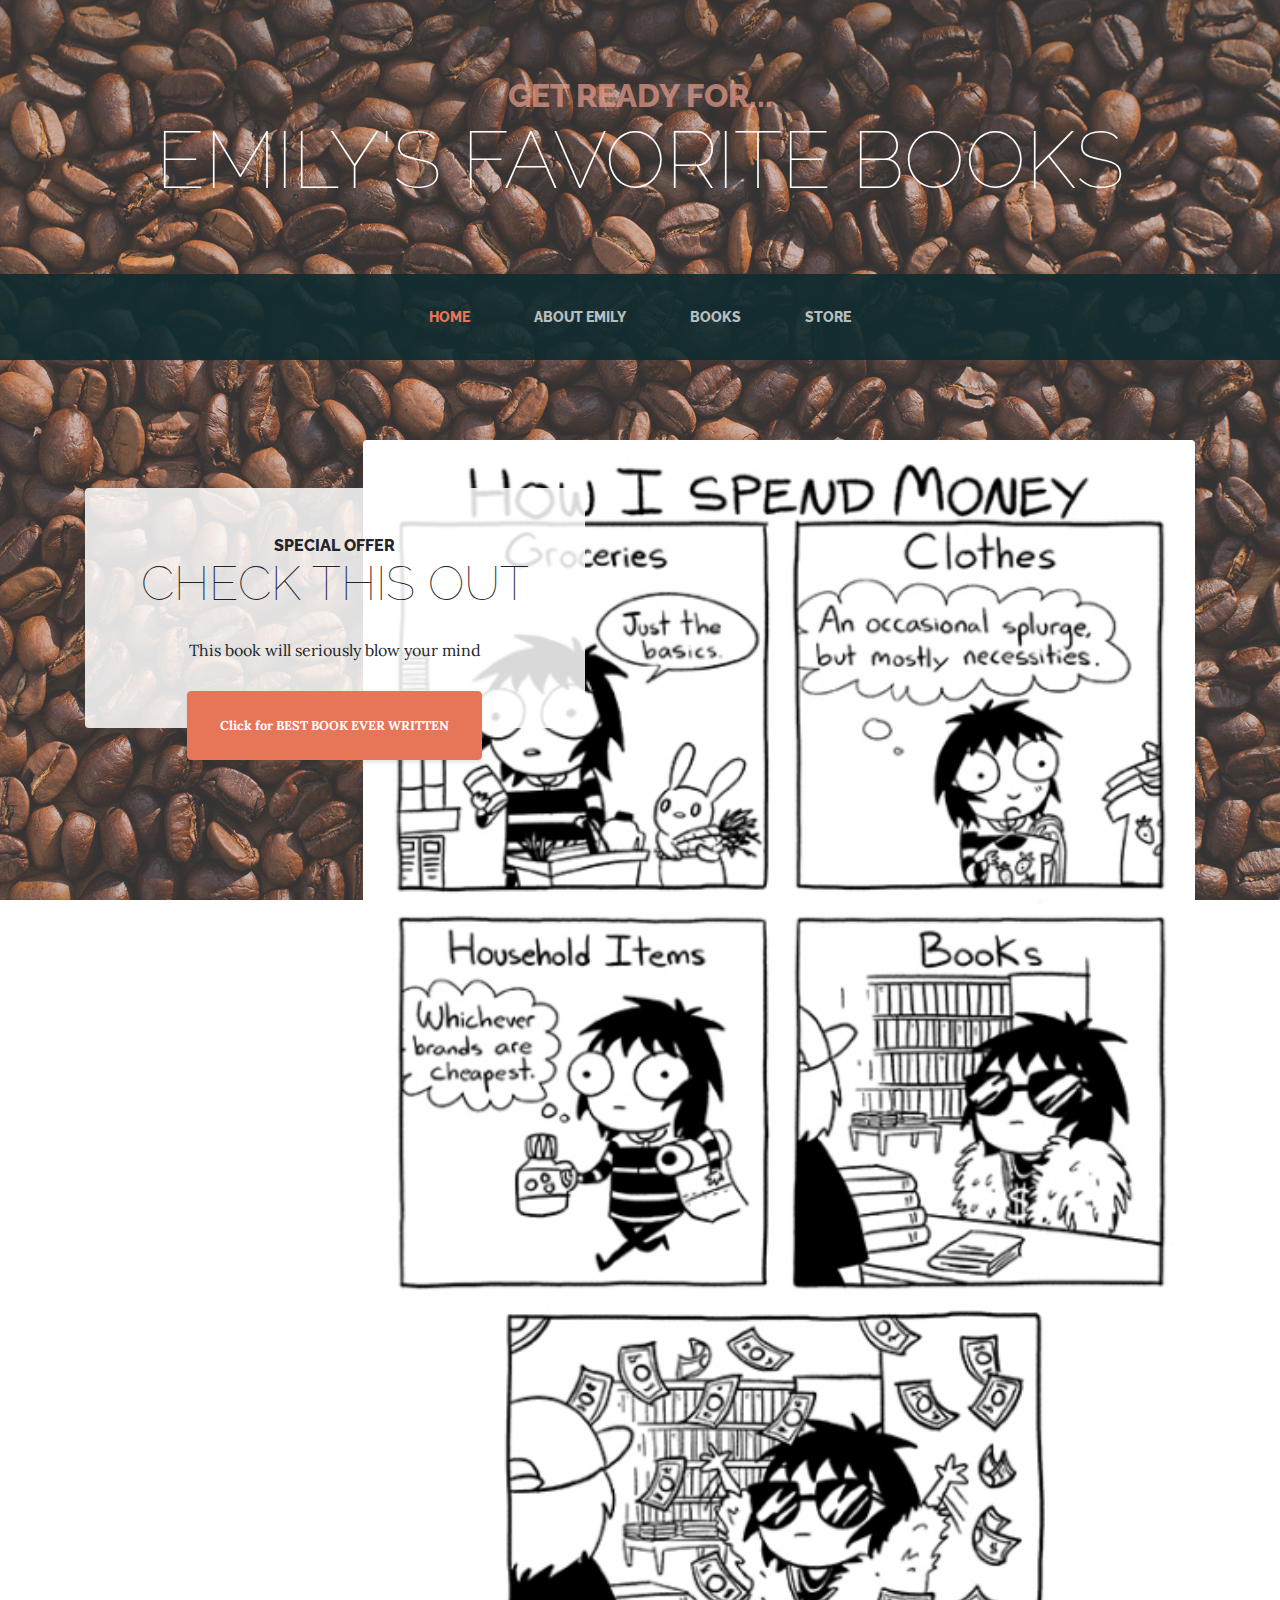
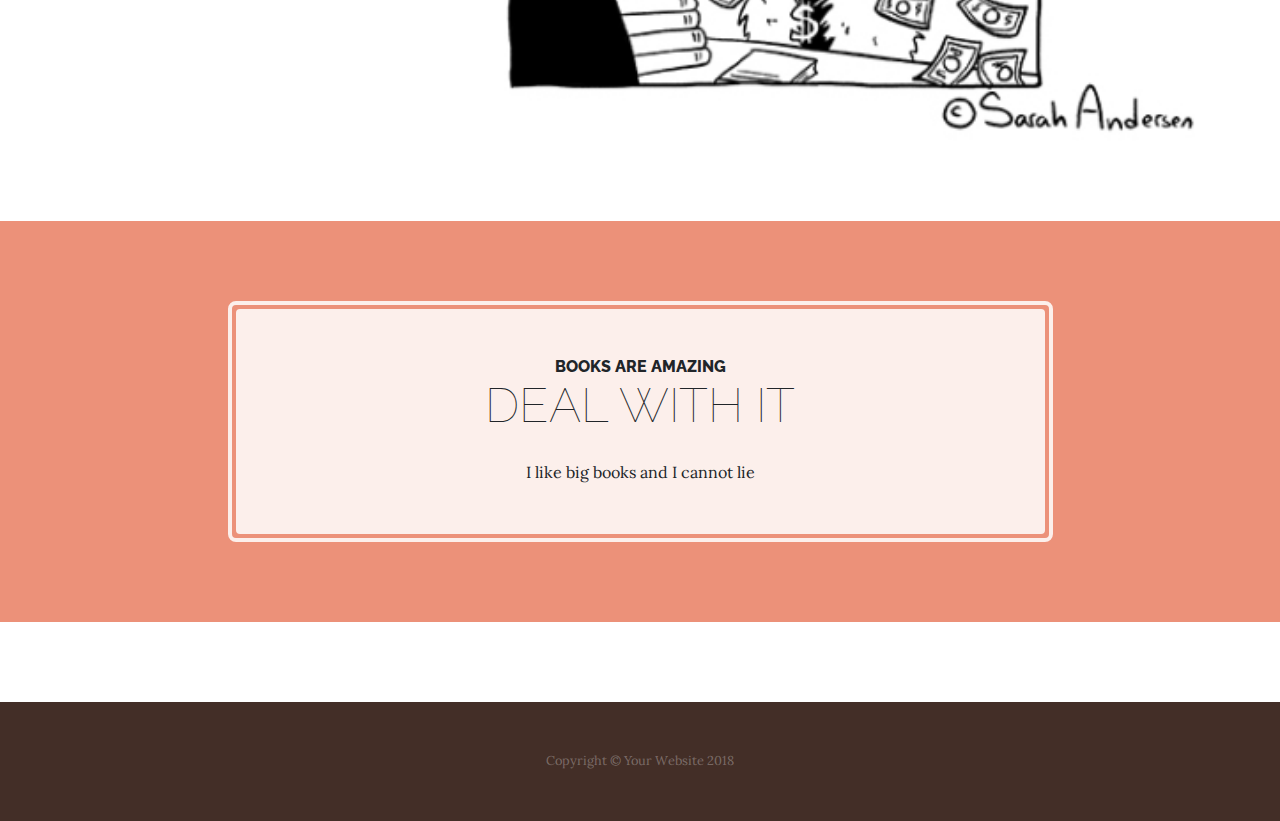
<file: index.html>
<!DOCTYPE html>
<html lang="en">

  <head>

    <meta charset="utf-8">
    <meta name="viewport" content="width=device-width, initial-scale=1, shrink-to-fit=no">
    <meta name="description" content="">
    <meta name="author" content="">

    <title>EMILY'S FAVORITE BOOKS</title>

    <!-- Bootstrap core CSS -->
    <link href="vendor/bootstrap/css/bootstrap.min.css" rel="stylesheet">

    <!-- Custom fonts for this template -->
    <link href="https://fonts.googleapis.com/css?family=Raleway:100,100i,200,200i,300,300i,400,400i,500,500i,600,600i,700,700i,800,800i,900,900i" rel="stylesheet">
    <link href="https://fonts.googleapis.com/css?family=Lora:400,400i,700,700i" rel="stylesheet">

    <!-- Custom styles for this template -->
    <link href="css/business-casual.min.css" rel="stylesheet">

  </head>

  <body>

    <h1 class="site-heading text-center text-white d-none d-lg-block">
      <span class="site-heading-upper text-primary mb-3">get ready for...</span>
      <span class="site-heading-lower">EMILY'S FAVORITE BOOKS</span>
    </h1>

    <!-- Navigation -->
    <nav class="navbar navbar-expand-lg navbar-dark py-lg-4" id="mainNav">
      <div class="container">
        <a class="navbar-brand text-uppercase text-expanded font-weight-bold d-lg-none" href="#">Start Bootstrap</a>
        <button class="navbar-toggler" type="button" data-toggle="collapse" data-target="#navbarResponsive" aria-controls="navbarResponsive" aria-expanded="false" aria-label="Toggle navigation">
          <span class="navbar-toggler-icon"></span>
        </button>
        <div class="collapse navbar-collapse" id="navbarResponsive">
          <ul class="navbar-nav mx-auto">
            <li class="nav-item active px-lg-4">
              <a class="nav-link text-uppercase text-expanded" href="index.html">Home
                <span class="sr-only">(current)</span>
              </a>
            </li>
            <li class="nav-item px-lg-4">
              <a class="nav-link text-uppercase text-expanded" href="about.html">About Emily</a>
            </li>
            <li class="nav-item px-lg-4">
              <a class="nav-link text-uppercase text-expanded" href="products.html">Books</a>
            </li>
            <li class="nav-item px-lg-4">
              <a class="nav-link text-uppercase text-expanded" href="https://www.youtube.com/watch?v=dQw4w9WgXcQ">Store</a>
            </li>
          </ul>
        </div>
      </div>
    </nav>

    <section class="page-section clearfix">
      <div class="container">
        <div class="intro">
          <img class="intro-img img-fluid mb-3 mb-lg-0 rounded" src="img/book_meme.jpg" alt="">
          <div class="intro-text left-0 text-center bg-faded p-5 rounded">
            <h2 class="section-heading mb-4">
              <span class="section-heading-upper">Special Offer</span>
              <span class="section-heading-lower">CHECK THIS OUT</span>
            </h2>
            <p class="mb-3">This book will seriously blow your mind
            </p>
            <div class="intro-button mx-auto">
              <a class="btn btn-primary btn-xl" href="https://www.youtube.com/watch?v=sAn7baRbhx4">Click for BEST BOOK EVER WRITTEN</a>
            </div>
          </div>
        </div>
      </div>
    </section>

    <section class="page-section cta">
      <div class="container">
        <div class="row">
          <div class="col-xl-9 mx-auto">
            <div class="cta-inner text-center rounded">
              <h2 class="section-heading mb-4">
                <span class="section-heading-upper">Books are amazing</span>
                <span class="section-heading-lower">Deal with it</span>
              </h2>
              <p class="mb-0">I like big books and I cannot lie</p>
            </div>
          </div>
        </div>
      </div>
    </section>

    <footer class="footer text-faded text-center py-5">
      <div class="container">
        <p class="m-0 small">Copyright &copy; Your Website 2018</p>
      </div>
    </footer>

    <!-- Bootstrap core JavaScript -->
    <script src="vendor/jquery/jquery.min.js"></script>
    <script src="vendor/bootstrap/js/bootstrap.bundle.min.js"></script>

  </body>

</html>
</file>
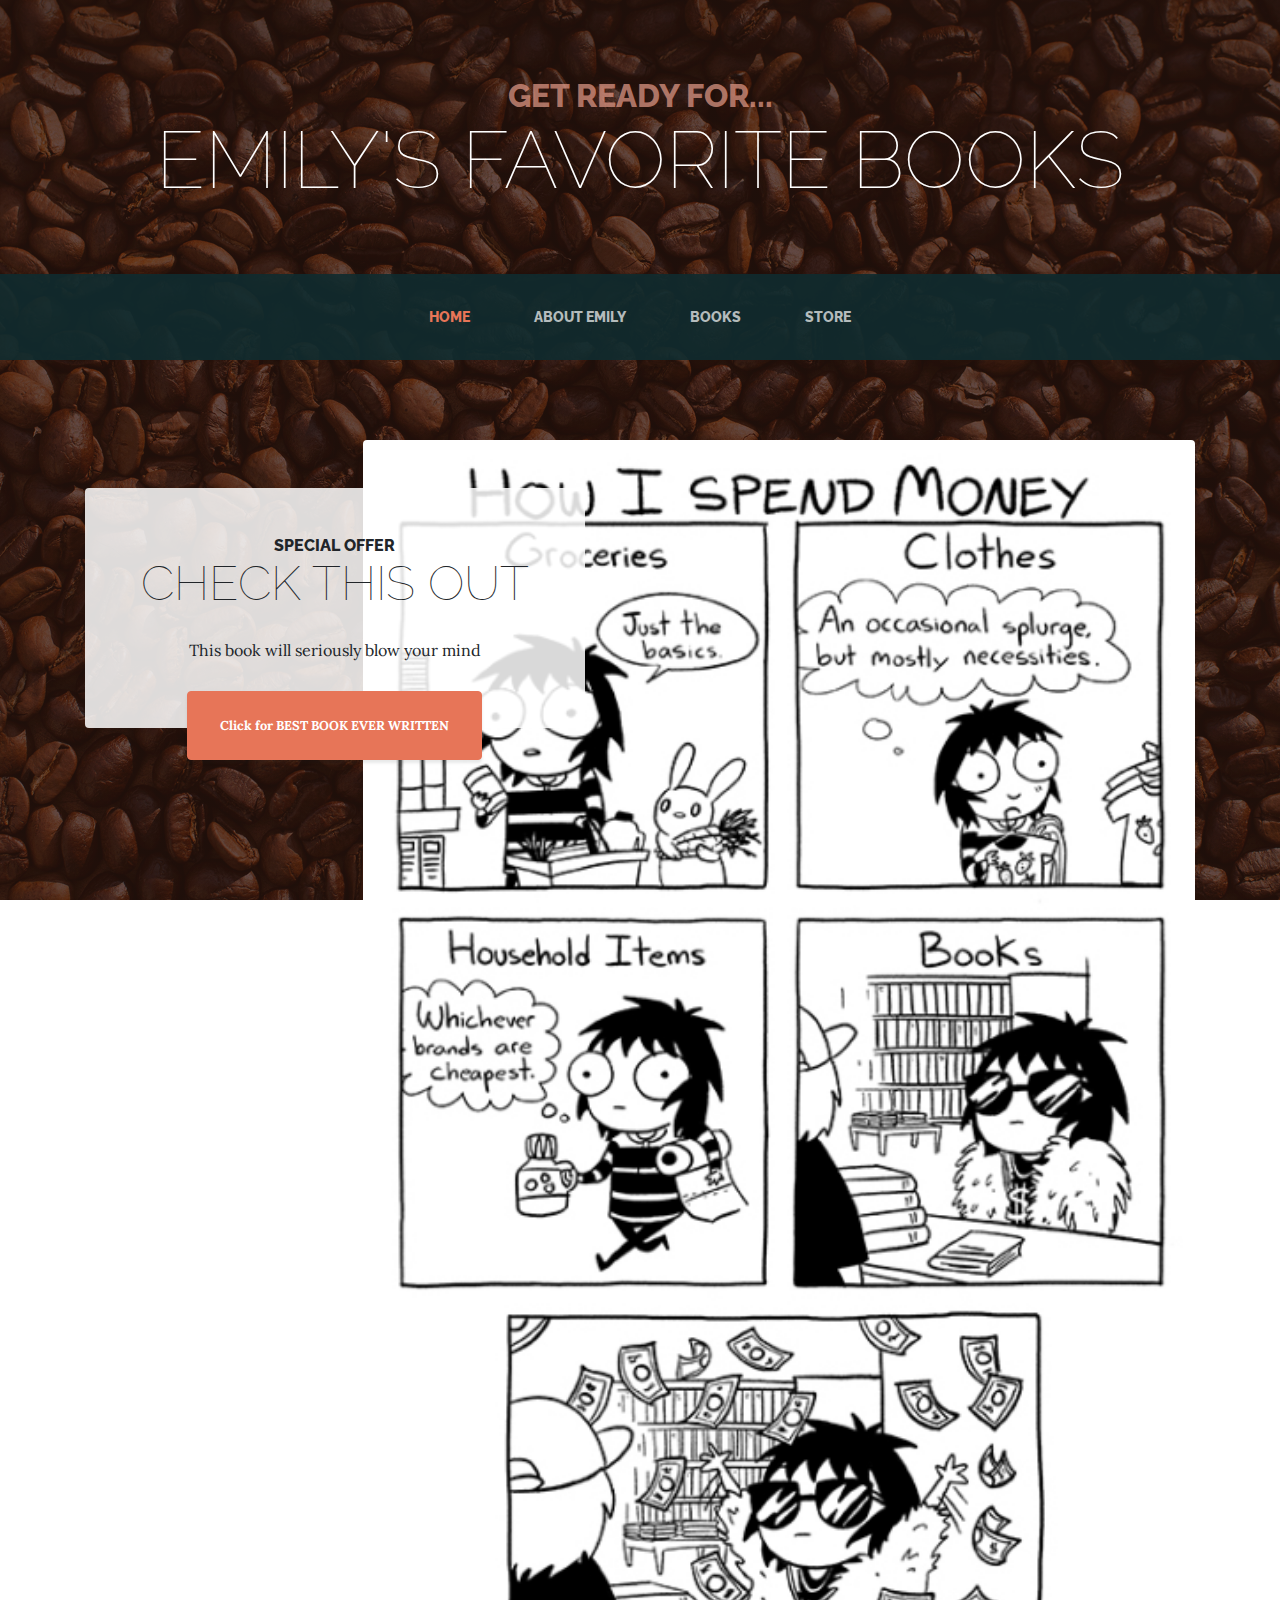
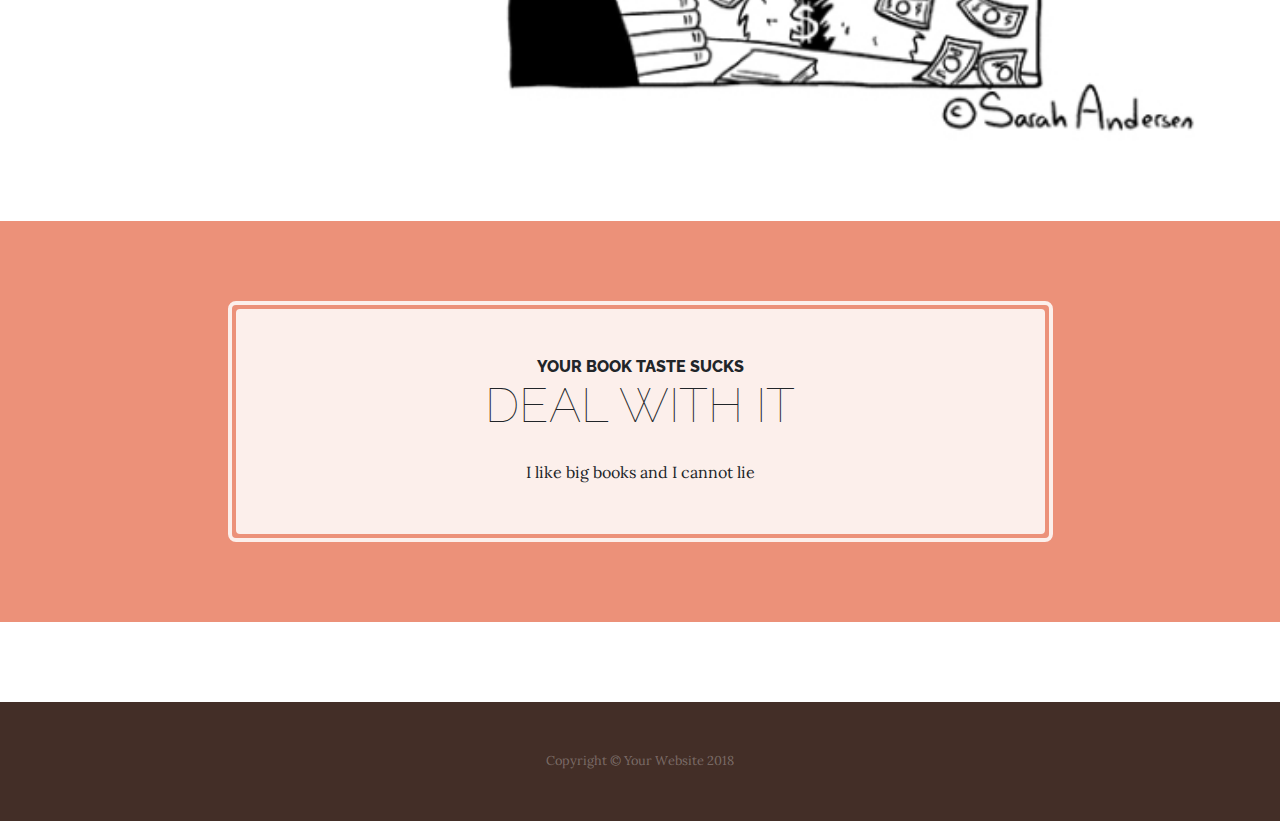
<file: startbootstrap-business-casual-gh-pages/index.html>
<!DOCTYPE html>
<html lang="en">

  <head>

    <meta charset="utf-8">
    <meta name="viewport" content="width=device-width, initial-scale=1, shrink-to-fit=no">
    <meta name="description" content="">
    <meta name="author" content="">

    <title>EMILY'S FAVORITE BOOKS</title>

    <!-- Bootstrap core CSS -->
    <link href="vendor/bootstrap/css/bootstrap.min.css" rel="stylesheet">

    <!-- Custom fonts for this template -->
    <link href="https://fonts.googleapis.com/css?family=Raleway:100,100i,200,200i,300,300i,400,400i,500,500i,600,600i,700,700i,800,800i,900,900i" rel="stylesheet">
    <link href="https://fonts.googleapis.com/css?family=Lora:400,400i,700,700i" rel="stylesheet">

    <!-- Custom styles for this template -->
    <link href="css/business-casual.min.css" rel="stylesheet">

  </head>

  <body>

    <h1 class="site-heading text-center text-white d-none d-lg-block">
      <span class="site-heading-upper text-primary mb-3">get ready for...</span>
      <span class="site-heading-lower">EMILY'S FAVORITE BOOKS</span>
    </h1>

    <!-- Navigation -->
    <nav class="navbar navbar-expand-lg navbar-dark py-lg-4" id="mainNav">
      <div class="container">
        <a class="navbar-brand text-uppercase text-expanded font-weight-bold d-lg-none" href="#">Start Bootstrap</a>
        <button class="navbar-toggler" type="button" data-toggle="collapse" data-target="#navbarResponsive" aria-controls="navbarResponsive" aria-expanded="false" aria-label="Toggle navigation">
          <span class="navbar-toggler-icon"></span>
        </button>
        <div class="collapse navbar-collapse" id="navbarResponsive">
          <ul class="navbar-nav mx-auto">
            <li class="nav-item active px-lg-4">
              <a class="nav-link text-uppercase text-expanded" href="index.html">Home
                <span class="sr-only">(current)</span>
              </a>
            </li>
            <li class="nav-item px-lg-4">
              <a class="nav-link text-uppercase text-expanded" href="about.html">About Emily</a>
            </li>
            <li class="nav-item px-lg-4">
              <a class="nav-link text-uppercase text-expanded" href="products.html">Books</a>
            </li>
            <li class="nav-item px-lg-4">
              <a class="nav-link text-uppercase text-expanded" href="https://www.youtube.com/watch?v=dQw4w9WgXcQ">Store</a>
            </li>
          </ul>
        </div>
      </div>
    </nav>

    <section class="page-section clearfix">
      <div class="container">
        <div class="intro">
          <img class="intro-img img-fluid mb-3 mb-lg-0 rounded" src="img/book_meme.jpg" alt="">
          <div class="intro-text left-0 text-center bg-faded p-5 rounded">
            <h2 class="section-heading mb-4">
              <span class="section-heading-upper">Special Offer</span>
              <span class="section-heading-lower">CHECK THIS OUT</span>
            </h2>
            <p class="mb-3">This book will seriously blow your mind
            </p>
            <div class="intro-button mx-auto">
              <a class="btn btn-primary btn-xl" href="https://static1.fjcdn.com/comments/You+got+to+love+them+_802a7060c0cb04145b2244b74147bf02.jpg">Click for BEST BOOK EVER WRITTEN</a>
            </div>
          </div>
        </div>
      </div>
    </section>

    <section class="page-section cta">
      <div class="container">
        <div class="row">
          <div class="col-xl-9 mx-auto">
            <div class="cta-inner text-center rounded">
              <h2 class="section-heading mb-4">
                <span class="section-heading-upper">Your book taste sucks</span>
                <span class="section-heading-lower">Deal with it</span>
              </h2>
              <p class="mb-0">I like big books and I cannot lie</p>
            </div>
          </div>
        </div>
      </div>
    </section>

    <footer class="footer text-faded text-center py-5">
      <div class="container">
        <p class="m-0 small">Copyright &copy; Your Website 2018</p>
      </div>
    </footer>

    <!-- Bootstrap core JavaScript -->
    <script src="vendor/jquery/jquery.min.js"></script>
    <script src="vendor/bootstrap/js/bootstrap.bundle.min.js"></script>

  </body>

</html>
</file>
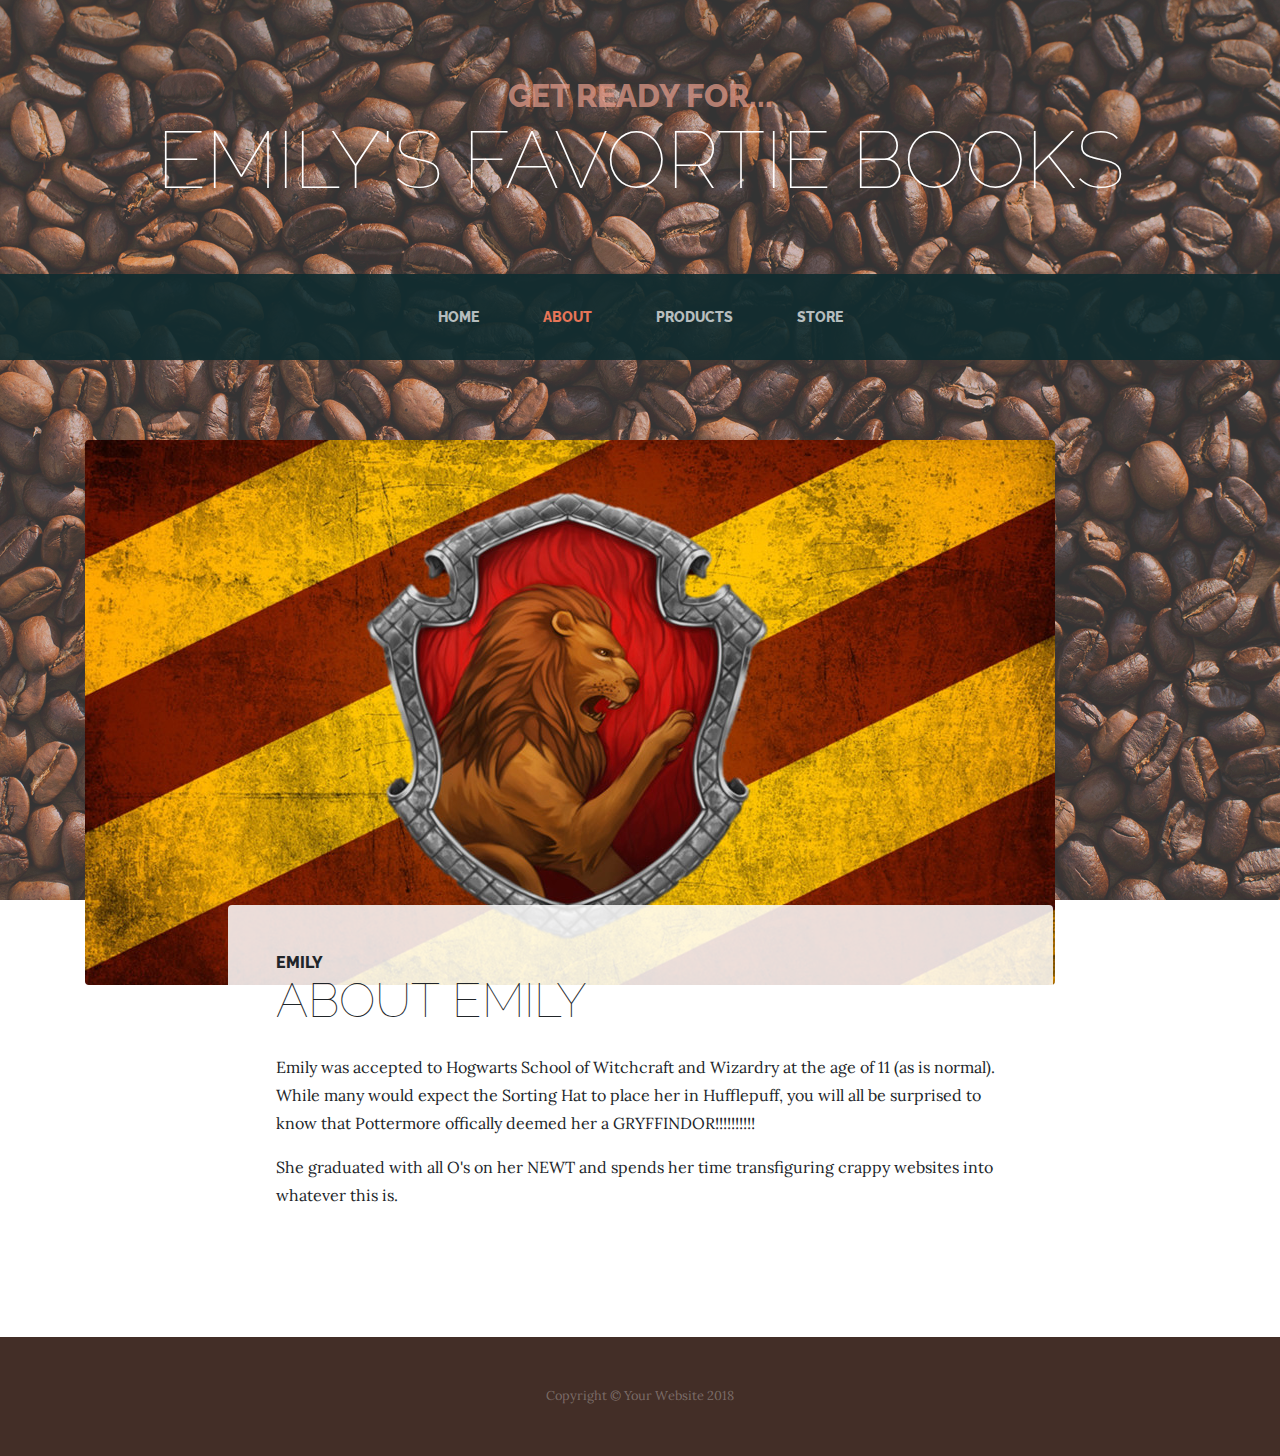
<file: about.html>
<!DOCTYPE html>
<html lang="en">

  <head>

    <meta charset="utf-8">
    <meta name="viewport" content="width=device-width, initial-scale=1, shrink-to-fit=no">
    <meta name="description" content="">
    <meta name="author" content="">

    <title>EMILY'S FAVORITE BOOKS</title>

    <!-- Bootstrap core CSS -->
    <link href="vendor/bootstrap/css/bootstrap.min.css" rel="stylesheet">

    <!-- Custom fonts for this template -->
    <link href="https://fonts.googleapis.com/css?family=Raleway:100,100i,200,200i,300,300i,400,400i,500,500i,600,600i,700,700i,800,800i,900,900i" rel="stylesheet">
    <link href="https://fonts.googleapis.com/css?family=Lora:400,400i,700,700i" rel="stylesheet">

    <!-- Custom styles for this template -->
    <link href="css/business-casual.min.css" rel="stylesheet">

  </head>

  <body>

    <h1 class="site-heading text-center text-white d-none d-lg-block">
      <span class="site-heading-upper text-primary mb-3">get ready for...</span>
      <span class="site-heading-lower">EMILY'S FAVORTIE BOOKS</span>
    </h1>

    <!-- Navigation -->
    <nav class="navbar navbar-expand-lg navbar-dark py-lg-4" id="mainNav">
      <div class="container">
        <a class="navbar-brand text-uppercase text-expanded font-weight-bold d-lg-none" href="#">Start Bootstrap</a>
        <button class="navbar-toggler" type="button" data-toggle="collapse" data-target="#navbarResponsive" aria-controls="navbarResponsive" aria-expanded="false" aria-label="Toggle navigation">
          <span class="navbar-toggler-icon"></span>
        </button>
        <div class="collapse navbar-collapse" id="navbarResponsive">
          <ul class="navbar-nav mx-auto">
            <li class="nav-item px-lg-4">
              <a class="nav-link text-uppercase text-expanded" href="index.html">Home
                <span class="sr-only">(current)</span>
              </a>
            </li>
            <li class="nav-item active px-lg-4">
              <a class="nav-link text-uppercase text-expanded" href="about.html">About</a>
            </li>
            <li class="nav-item px-lg-4">
              <a class="nav-link text-uppercase text-expanded" href="products.html">Products</a>
            </li>
            <li class="nav-item px-lg-4">
              <a class="nav-link text-uppercase text-expanded" href="https://www.youtube.com/watch?v=dQw4w9WgXcQ">Store</a>
            </li>
          </ul>
        </div>
      </div>
    </nav>

    <section class="page-section about-heading">
      <div class="container">
        <img class="img-fluid rounded about-heading-img mb-3 mb-lg-0" src="img/gryf.jpg" alt="">
        <div class="about-heading-content">
          <div class="row">
            <div class="col-xl-9 col-lg-10 mx-auto">
              <div class="bg-faded rounded p-5">
                <h2 class="section-heading mb-4">
                  <span class="section-heading-upper">EMILY</span>
                  <span class="section-heading-lower">About EMILY</span>
                </h2>
                <p>Emily was accepted to Hogwarts School of Witchcraft and Wizardry at the age of 11 (as is normal). While many would expect the Sorting Hat to place her in Hufflepuff, you will all be surprised to know that Pottermore offically deemed her a GRYFFINDOR!!!!!!!!!!</p>
                <p class="mb-0">She graduated with all O's on her NEWT and spends her time transfiguring crappy websites into whatever this is.</p>
              </div>
            </div>
          </div>
        </div>
      </div>
    </section>

    <footer class="footer text-faded text-center py-5">
      <div class="container">
        <p class="m-0 small">Copyright &copy; Your Website 2018</p>
      </div>
    </footer>

    <!-- Bootstrap core JavaScript -->
    <script src="vendor/jquery/jquery.min.js"></script>
    <script src="vendor/bootstrap/js/bootstrap.bundle.min.js"></script>

  </body>

</html>
</file>
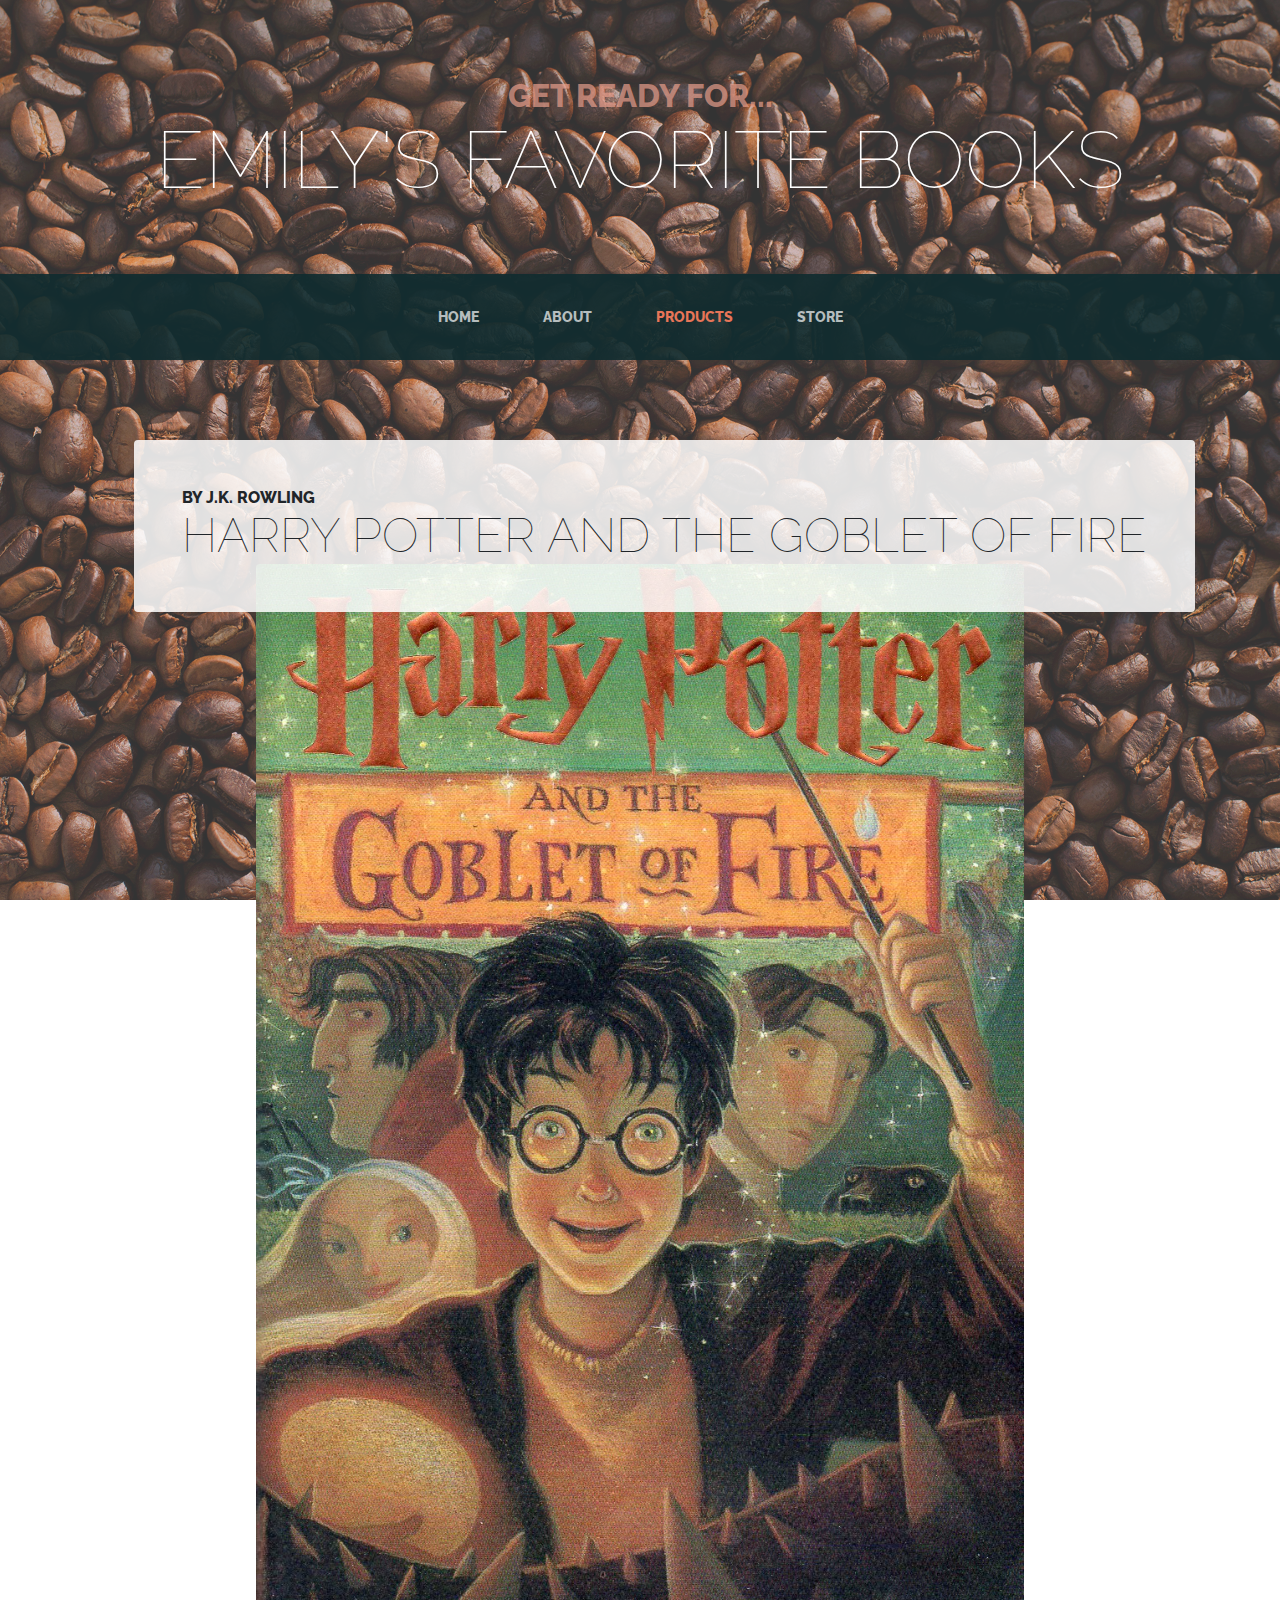
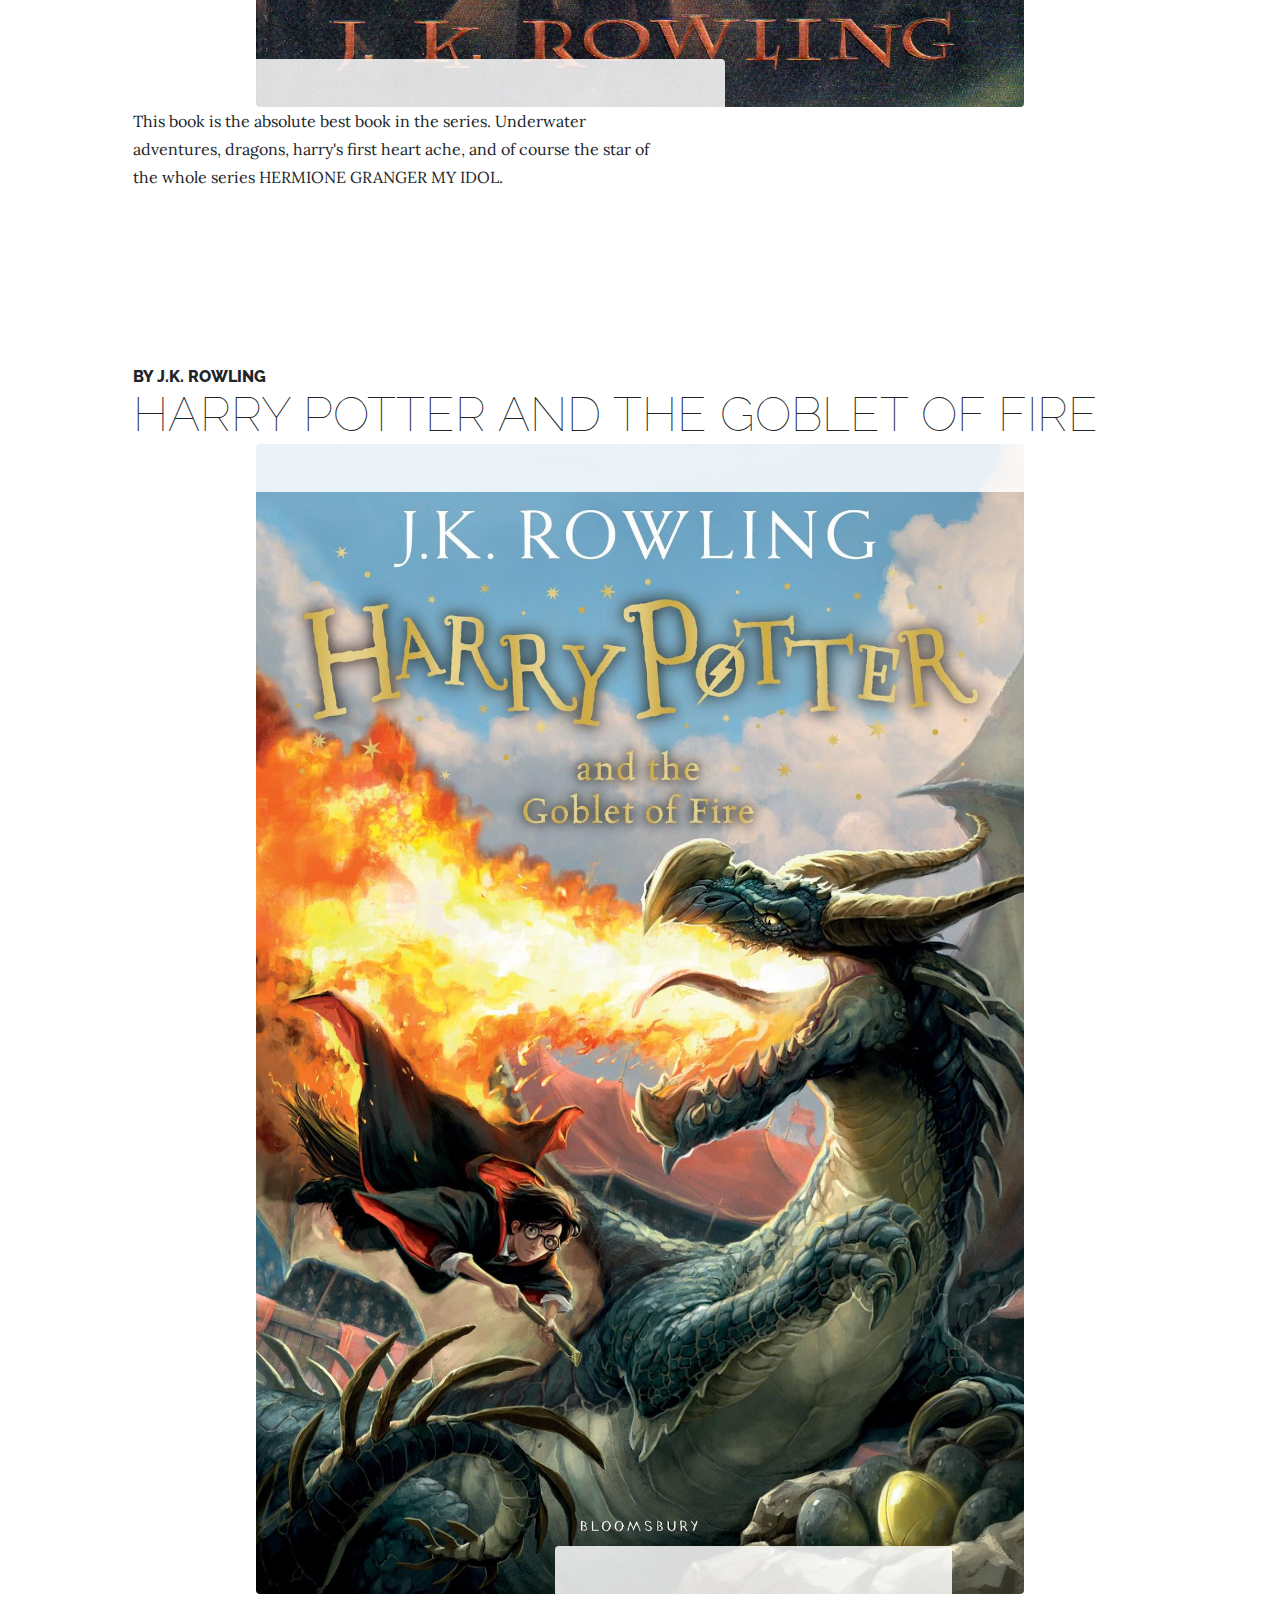
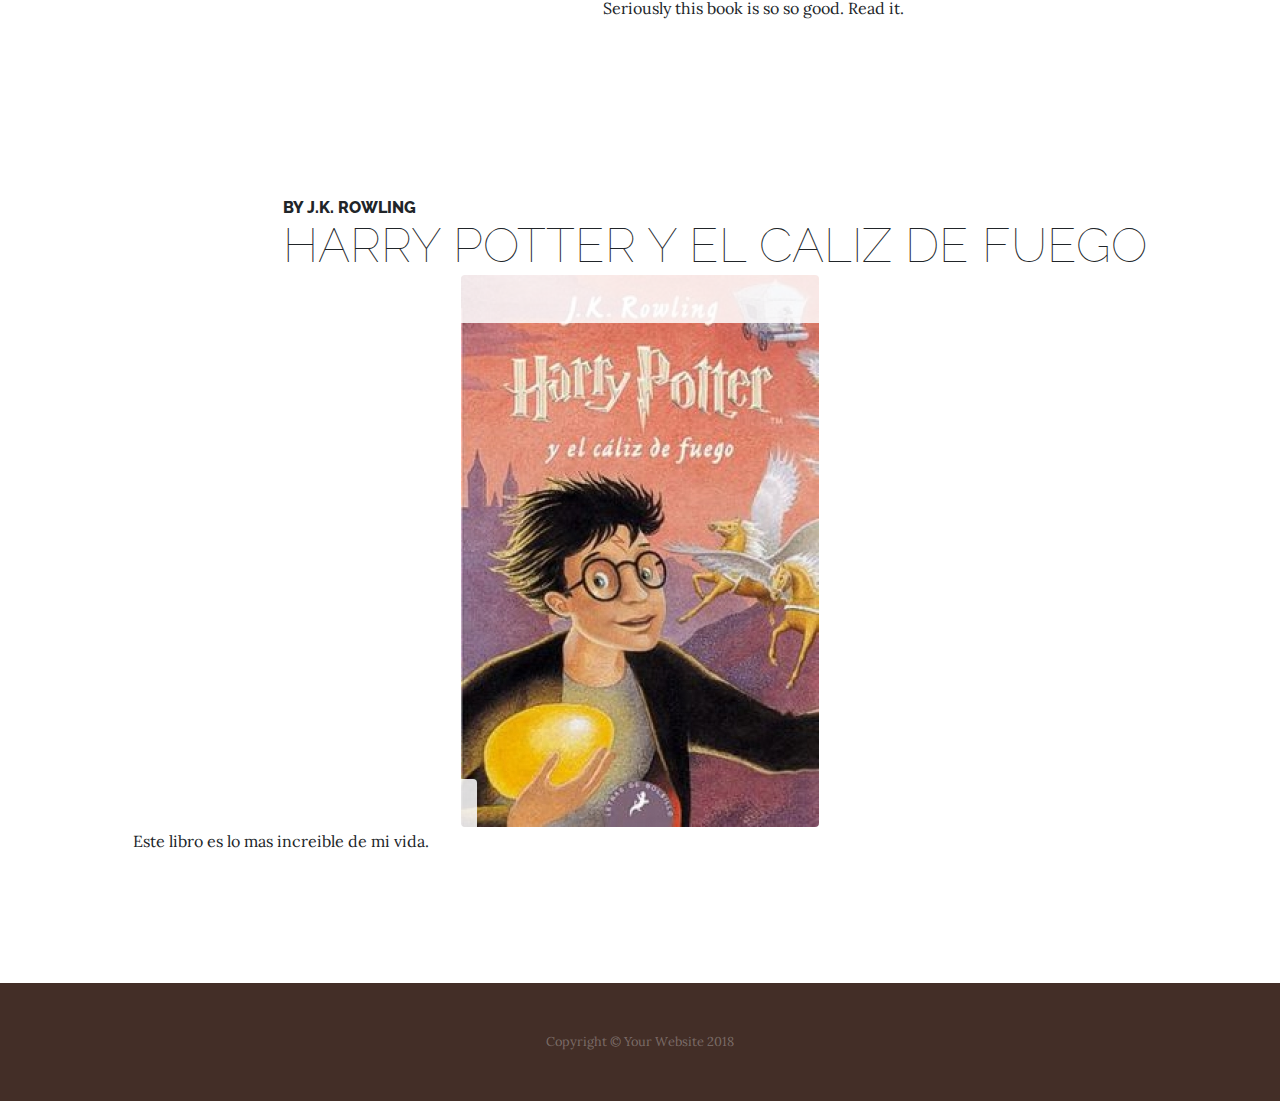
<file: products.html>
<!DOCTYPE html>
<html lang="en">

  <head>

    <meta charset="utf-8">
    <meta name="viewport" content="width=device-width, initial-scale=1, shrink-to-fit=no">
    <meta name="description" content="">
    <meta name="author" content="">

    <title>EMILY'S FAVORITE BOOKS</title>

    <!-- Bootstrap core CSS -->
    <link href="vendor/bootstrap/css/bootstrap.min.css" rel="stylesheet">

    <!-- Custom fonts for this template -->
    <link href="https://fonts.googleapis.com/css?family=Raleway:100,100i,200,200i,300,300i,400,400i,500,500i,600,600i,700,700i,800,800i,900,900i" rel="stylesheet">
    <link href="https://fonts.googleapis.com/css?family=Lora:400,400i,700,700i" rel="stylesheet">

    <!-- Custom styles for this template -->
    <link href="css/business-casual.min.css" rel="stylesheet">

  </head>

  <body>

    <h1 class="site-heading text-center text-white d-none d-lg-block">
      <span class="site-heading-upper text-primary mb-3">get ready for...</span>
      <span class="site-heading-lower">EMILY'S FAVORITE BOOKS</span>
    </h1>

    <!-- Navigation -->
    <nav class="navbar navbar-expand-lg navbar-dark py-lg-4" id="mainNav">
      <div class="container">
        <a class="navbar-brand text-uppercase text-expanded font-weight-bold d-lg-none" href="#">Start Bootstrap</a>
        <button class="navbar-toggler" type="button" data-toggle="collapse" data-target="#navbarResponsive" aria-controls="navbarResponsive" aria-expanded="false" aria-label="Toggle navigation">
          <span class="navbar-toggler-icon"></span>
        </button>
        <div class="collapse navbar-collapse" id="navbarResponsive">
          <ul class="navbar-nav mx-auto">
            <li class="nav-item px-lg-4">
              <a class="nav-link text-uppercase text-expanded" href="index.html">Home
                <span class="sr-only">(current)</span>
              </a>
            </li>
            <li class="nav-item px-lg-4">
              <a class="nav-link text-uppercase text-expanded" href="about.html">About</a>
            </li>
            <li class="nav-item active px-lg-4">
              <a class="nav-link text-uppercase text-expanded" href="products.html">Products</a>
            </li>
            <li class="nav-item px-lg-4">
              <a class="nav-link text-uppercase text-expanded" href="https://www.youtube.com/watch?v=dQw4w9WgXcQ">Store</a>
            </li>
          </ul>
        </div>
      </div>
    </nav>

    <section class="page-section">
      <div class="container">
        <div class="product-item">
          <div class="product-item-title d-flex">
            <div class="bg-faded p-5 d-flex ml-auto rounded">
              <h2 class="section-heading mb-0">
                <span class="section-heading-upper">by J.K. Rowling</span>
                <span class="section-heading-lower">Harry Potter and the Goblet of Fire</span>
              </h2>
            </div>
          </div>
          <img class="product-item-img mx-auto d-flex rounded img-fluid mb-3 mb-lg-0" src="img/harry_1.jpg" width:25% alt="">
          <div class="product-item-description d-flex mr-auto">
            <div class="bg-faded p-5 rounded">
              <p class="mb-0">This book is the absolute best book in the series. Underwater adventures, dragons, harry's first heart ache, and of course the star of the whole series HERMIONE GRANGER MY IDOL.</p>
            </div>
          </div>
        </div>
      </div>
    </section>

    <section class="page-section">
      <div class="container">
        <div class="product-item">
          <div class="product-item-title d-flex">
            <div class="bg-faded p-5 d-flex mr-auto rounded">
              <h2 class="section-heading mb-0">
                <span class="section-heading-upper">by J.K. Rowling</span>
                <span class="section-heading-lower">Harry Potter and the Goblet of Fire</span>
              </h2>
            </div>
          </div>
          <img class="product-item-img mx-auto d-flex rounded img-fluid mb-3 mb-lg-0" src="img/harry_2.jpg" width: 50% alt="">
          <div class="product-item-description d-flex ml-auto">
            <div class="bg-faded p-5 rounded">
              <p class="mb-0">Seriously this book is so so good. Read it. </p>
            </div>
          </div>
        </div>
      </div>
    </section>

    <section class="page-section">
      <div class="container">
        <div class="product-item">
          <div class="product-item-title d-flex">
            <div class="bg-faded p-5 d-flex ml-auto rounded">
              <h2 class="section-heading mb-0">
                <span class="section-heading-upper">by J.K. Rowling</span>
                <span class="section-heading-lower">Harry Potter y el Caliz de Fuego</span>
              </h2>
            </div>
          </div>
          <img class="product-item-img mx-auto d-flex rounded img-fluid mb-3 mb-lg-0" src="img/caliz.jpg" alt="">
          <div class="product-item-description d-flex mr-auto">
            <div class="bg-faded p-5 rounded">
              <p class="mb-0">Este libro es lo mas increible de mi vida.</p>
            </div>
          </div>
        </div>
      </div>
    </section>

    <footer class="footer text-faded text-center py-5">
      <div class="container">
        <p class="m-0 small">Copyright &copy; Your Website 2018</p>
      </div>
    </footer>

    <!-- Bootstrap core JavaScript -->
    <script src="vendor/jquery/jquery.min.js"></script>
    <script src="vendor/bootstrap/js/bootstrap.bundle.min.js"></script>

  </body>

</html>
</file>
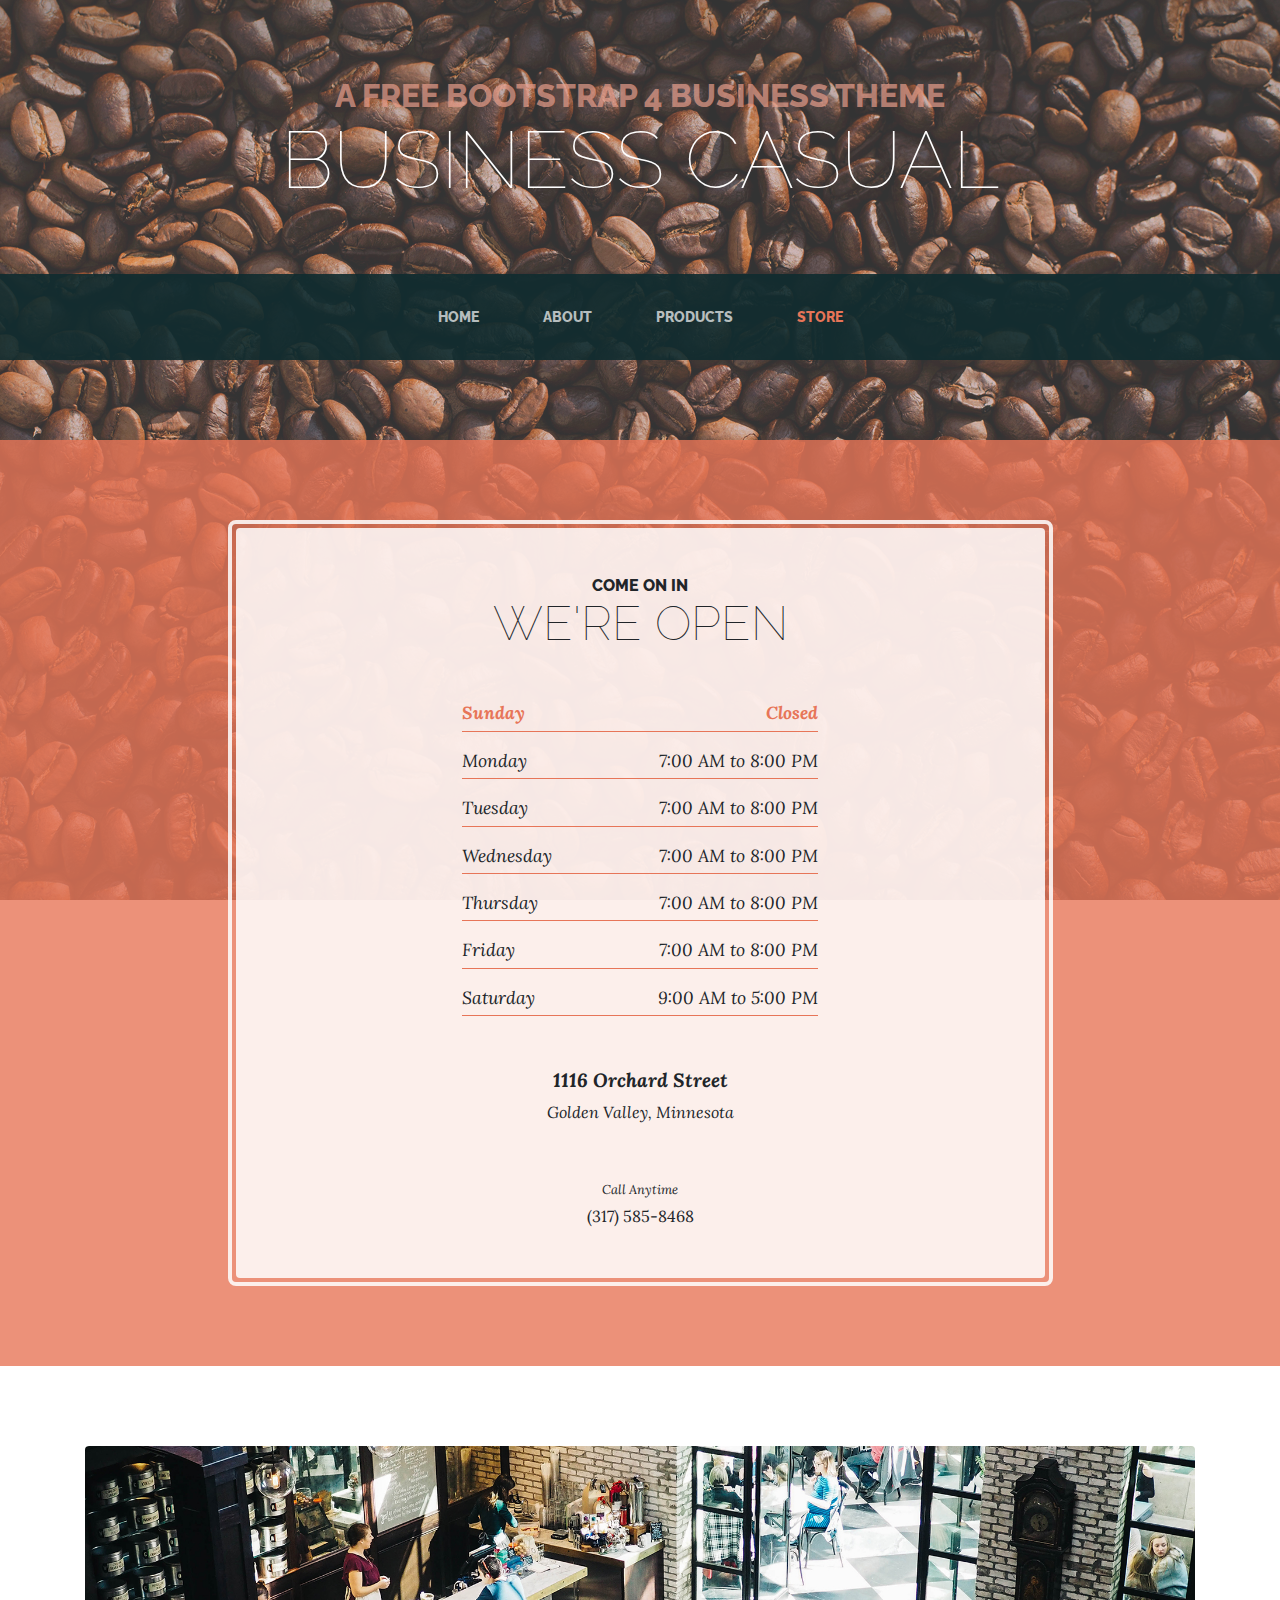
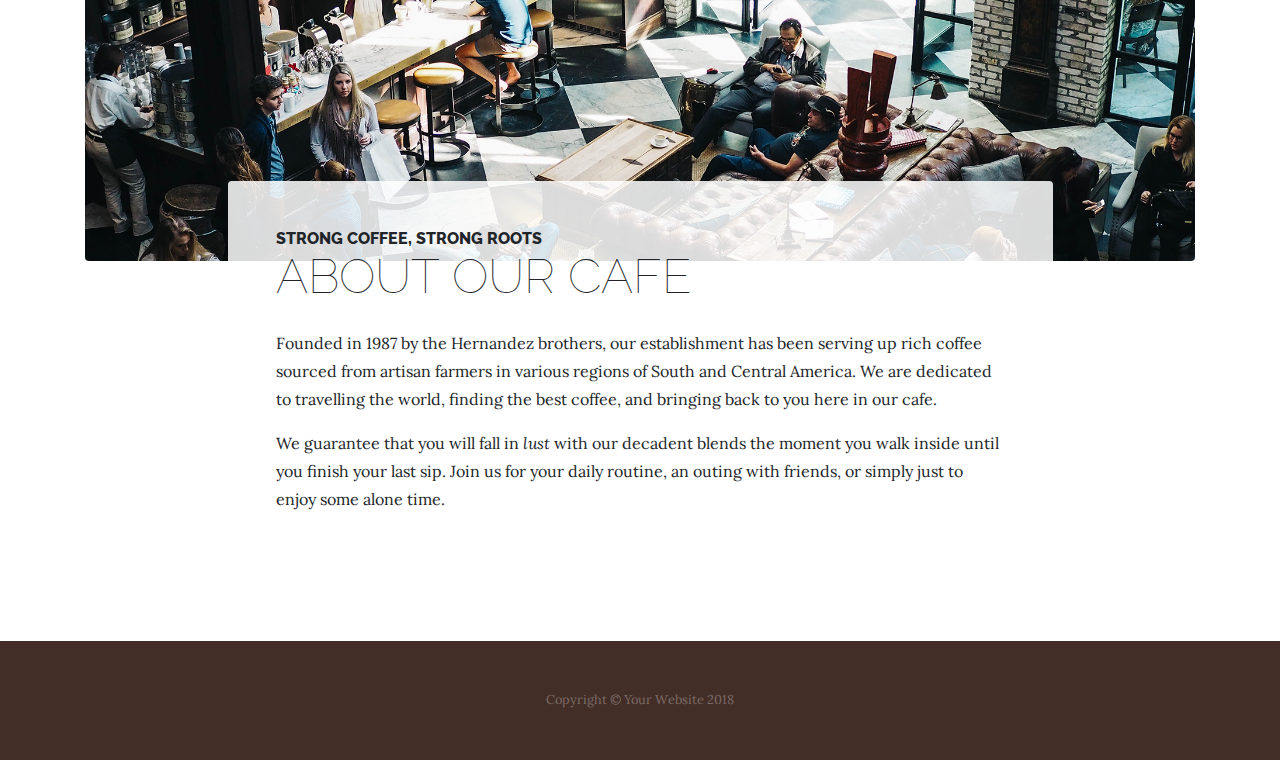
<file: store.html>
<!DOCTYPE html>
<html lang="en">

  <head>

    <meta charset="utf-8">
    <meta name="viewport" content="width=device-width, initial-scale=1, shrink-to-fit=no">
    <meta name="description" content="">
    <meta name="author" content="">

    <title>Business Casual - Start Bootstrap Theme</title>

    <!-- Bootstrap core CSS -->
    <link href="vendor/bootstrap/css/bootstrap.min.css" rel="stylesheet">

    <!-- Custom fonts for this template -->
    <link href="https://fonts.googleapis.com/css?family=Raleway:100,100i,200,200i,300,300i,400,400i,500,500i,600,600i,700,700i,800,800i,900,900i" rel="stylesheet">
    <link href="https://fonts.googleapis.com/css?family=Lora:400,400i,700,700i" rel="stylesheet">

    <!-- Custom styles for this template -->
    <link href="css/business-casual.min.css" rel="stylesheet">

  </head>

  <body>

    <h1 class="site-heading text-center text-white d-none d-lg-block">
      <span class="site-heading-upper text-primary mb-3">A Free Bootstrap 4 Business Theme</span>
      <span class="site-heading-lower">Business Casual</span>
    </h1>

    <!-- Navigation -->
    <nav class="navbar navbar-expand-lg navbar-dark py-lg-4" id="mainNav">
      <div class="container">
        <a class="navbar-brand text-uppercase text-expanded font-weight-bold d-lg-none" href="#">Start Bootstrap</a>
        <button class="navbar-toggler" type="button" data-toggle="collapse" data-target="#navbarResponsive" aria-controls="navbarResponsive" aria-expanded="false" aria-label="Toggle navigation">
          <span class="navbar-toggler-icon"></span>
        </button>
        <div class="collapse navbar-collapse" id="navbarResponsive">
          <ul class="navbar-nav mx-auto">
            <li class="nav-item px-lg-4">
              <a class="nav-link text-uppercase text-expanded" href="index.html">Home
                <span class="sr-only">(current)</span>
              </a>
            </li>
            <li class="nav-item px-lg-4">
              <a class="nav-link text-uppercase text-expanded" href="about.html">About</a>
            </li>
            <li class="nav-item px-lg-4">
              <a class="nav-link text-uppercase text-expanded" href="products.html">Products</a>
            </li>
            <li class="nav-item active px-lg-4">
              <a class="nav-link text-uppercase text-expanded" href="store.html">Store</a>
            </li>
          </ul>
        </div>
      </div>
    </nav>

    <section class="page-section cta">
      <div class="container">
        <div class="row">
          <div class="col-xl-9 mx-auto">
            <div class="cta-inner text-center rounded">
              <h2 class="section-heading mb-5">
                <span class="section-heading-upper">Come On In</span>
                <span class="section-heading-lower">We're Open</span>
              </h2>
              <ul class="list-unstyled list-hours mb-5 text-left mx-auto">
                <li class="list-unstyled-item list-hours-item d-flex">
                  Sunday
                  <span class="ml-auto">Closed</span>
                </li>
                <li class="list-unstyled-item list-hours-item d-flex">
                  Monday
                  <span class="ml-auto">7:00 AM to 8:00 PM</span>
                </li>
                <li class="list-unstyled-item list-hours-item d-flex">
                  Tuesday
                  <span class="ml-auto">7:00 AM to 8:00 PM</span>
                </li>
                <li class="list-unstyled-item list-hours-item d-flex">
                  Wednesday
                  <span class="ml-auto">7:00 AM to 8:00 PM</span>
                </li>
                <li class="list-unstyled-item list-hours-item d-flex">
                  Thursday
                  <span class="ml-auto">7:00 AM to 8:00 PM</span>
                </li>
                <li class="list-unstyled-item list-hours-item d-flex">
                  Friday
                  <span class="ml-auto">7:00 AM to 8:00 PM</span>
                </li>
                <li class="list-unstyled-item list-hours-item d-flex">
                  Saturday
                  <span class="ml-auto">9:00 AM to 5:00 PM</span>
                </li>
              </ul>
              <p class="address mb-5">
                <em>
                  <strong>1116 Orchard Street</strong>
                  <br>
                  Golden Valley, Minnesota
                </em>
              </p>
              <p class="mb-0">
                <small>
                  <em>Call Anytime</em>
                </small>
                <br>
                (317) 585-8468
              </p>
            </div>
          </div>
        </div>
      </div>
    </section>

    <section class="page-section about-heading">
      <div class="container">
        <img class="img-fluid rounded about-heading-img mb-3 mb-lg-0" src="img/about.jpg" alt="">
        <div class="about-heading-content">
          <div class="row">
            <div class="col-xl-9 col-lg-10 mx-auto">
              <div class="bg-faded rounded p-5">
                <h2 class="section-heading mb-4">
                  <span class="section-heading-upper">Strong Coffee, Strong Roots</span>
                  <span class="section-heading-lower">About Our Cafe</span>
                </h2>
                <p>Founded in 1987 by the Hernandez brothers, our establishment has been serving up rich coffee sourced from artisan farmers in various regions of South and Central America. We are dedicated to travelling the world, finding the best coffee, and bringing back to you here in our cafe.</p>
                <p class="mb-0">We guarantee that you will fall in
                  <em>lust</em>
                  with our decadent blends the moment you walk inside until you finish your last sip. Join us for your daily routine, an outing with friends, or simply just to enjoy some alone time.</p>
              </div>
            </div>
          </div>
        </div>
      </div>
    </section>

    <footer class="footer text-faded text-center py-5">
      <div class="container">
        <p class="m-0 small">Copyright &copy; Your Website 2018</p>
      </div>
    </footer>

    <!-- Bootstrap core JavaScript -->
    <script src="vendor/jquery/jquery.min.js"></script>
    <script src="vendor/bootstrap/js/bootstrap.bundle.min.js"></script>

  </body>

  <!-- Script to highlight the active date in the hours list -->
  <script>
    $('.list-hours li').eq(new Date().getDay()).addClass('today');
  </script>

</html>
</file>
<file: css/business-casual.min.css>
/*!
 * Start Bootstrap - Business Casual v5.0.0 (https://startbootstrap.com/template-overviews/business-casual)
 * Copyright 2013-2018 Start Bootstrap
 * Licensed under MIT (https://github.com/BlackrockDigital/startbootstrap-business-casual/blob/master/LICENSE)
 */body{font-family:Lora;background:-webkit-gradient(linear,left top,left bottom,from(rgba(255, 255, 255, 0.2))),url(../img/books.jpg);background:linear-gradient(rgba(255, 255, 255, 0.2)),url(../img/bg.jpg);background-attachment:fixed;background-position:center;background-size:cover}h1,h2,h3,h4,h5,h6{font-family:Raleway}p{line-height:1.75}.text-faded{color:rgba(255,255,255,.3)}.site-heading{margin-top:5rem;margin-bottom:5rem;text-transform:uppercase;line-height:1;font-family:Raleway}.site-heading .site-heading-upper{display:block;font-size:2rem;font-weight:800}.site-heading .site-heading-lower{font-size:5rem;font-weight:100;line-height:4rem}.page-section{margin-top:5rem;margin-bottom:5rem}.section-heading{text-transform:uppercase}.section-heading .section-heading-upper{display:block;font-size:1rem;font-weight:800}.section-heading .section-heading-lower{display:block;font-size:3rem;font-weight:100}.bg-faded{background-color:rgba(255,255,255,.85)}#mainNav{background-color:rgba(15, 43, 47, 0.9);font-family:Raleway}#mainNav .navbar-brand{color:rgb(231, 117, 88)}#mainNav .navbar-nav .nav-item .nav-link{color:rgba(255,255,255,.7);font-weight:800}#mainNav .navbar-nav .nav-item.active .nav-link{color:rgb(231, 117, 88)}@media (min-width:992px){#mainNav .navbar-nav .nav-item .nav-link{font-size:.9rem}#mainNav .navbar-nav .nav-item .nav-link:hover{color:rgba(255,255,255,.4)}#mainNav .navbar-nav .nav-item.active .nav-link:hover{color:rgb(231, 117, 88)}}.btn-xl{font-weight:700;font-size:.8rem;padding-top:1.5rem;padding-bottom:1.5rem;padding-left:2rem;padding-right:2rem}.intro{position:relative}@media (min-width:992px){.intro .intro-img{width:75%;float:right}.intro .intro-text{left:0;width:60%;margin-top:3rem;position:absolute}.intro .intro-text .intro-button{width:100%;left:0;position:absolute;bottom:-2rem}}@media (min-width:1200px){.intro .intro-text{width:45%}}.cta{padding-top:5rem;padding-bottom:5rem;background-color:rgba(231, 117, 88, 0.8)}.cta .cta-inner{position:relative;padding:3rem;margin:.5rem;background-color:rgba(255,255,255,.85)}.cta .cta-inner:before{border-radius:.5rem;content:'';position:absolute;top:-.5rem;bottom:-.5rem;left:-.5rem;right:-.5rem;border:.25rem solid rgba(255,255,255,.85)}@media (min-width:992px){.about-heading .about-heading-img{position:relative;z-index:0}.about-heading .about-heading-content{margin-top:-5rem;position:relative;z-index:1}}@media (min-width:992px){.product-item .product-item-title{position:relative;z-index:1;margin-bottom:-3rem}.product-item .product-item-img{position:relative;z-index:0;max-width:60vw}.product-item .product-item-description{position:relative;z-index:1;margin-top:-3rem;max-width:50vw}}.list-hours{font-size:.9rem}.list-hours .list-hours-item{border-bottom:1px solid rgb(231, 117, 88);padding-bottom:.25rem;margin-bottom:1rem;font-style:italic}.list-hours .list-hours-item.today{font-weight:700;color:rgb(231, 117, 88)}@media (min-width:992px){.list-hours{width:50%;font-size:1.1rem}}.address strong{font-size:1.2rem}.footer{background-color:rgba(47,23,15,.9)}.text-primary{color:rgba(233, 159, 140, 0.7)!important}.bg-primary{background-color:rgb(231, 117, 88)!important}.btn{-webkit-box-shadow:0 3px 3px 0 rgba(33,37,41,.1);box-shadow:0 3px 3px 0 rgba(33,37,41,.1)}.btn-primary{background-color:rgb(231, 117, 88);border-color:rgb(231, 117, 88)}.btn-primary:active,.btn-primary:focus,.btn-primary:hover{background-color:rgb(231, 117, 88);border-color:rgb(231, 117, 88)}.font-weight-light{font-weight:100!important}
</file>
<file: startbootstrap-business-casual-gh-pages/css/business-casual.min.css>
/*!
 * Start Bootstrap - Business Casual v5.0.0 (https://startbootstrap.com/template-overviews/business-casual)
 * Copyright 2013-2018 Start Bootstrap
 * Licensed under MIT (https://github.com/BlackrockDigital/startbootstrap-business-casual/blob/master/LICENSE)
 */body{font-family:Lora;background:-webkit-gradient(linear,left top,left bottom,from(rgba(63, 75, 92, 0.2))),url(../img/books.jpg);background:linear-gradient(rgba(47,23,15,.65)),url(../img/bg.jpg);background-attachment:fixed;background-position:center;background-size:cover}h1,h2,h3,h4,h5,h6{font-family:Raleway}p{line-height:1.75}.text-faded{color:rgba(255,255,255,.3)}.site-heading{margin-top:5rem;margin-bottom:5rem;text-transform:uppercase;line-height:1;font-family:Raleway}.site-heading .site-heading-upper{display:block;font-size:2rem;font-weight:800}.site-heading .site-heading-lower{font-size:5rem;font-weight:100;line-height:4rem}.page-section{margin-top:5rem;margin-bottom:5rem}.section-heading{text-transform:uppercase}.section-heading .section-heading-upper{display:block;font-size:1rem;font-weight:800}.section-heading .section-heading-lower{display:block;font-size:3rem;font-weight:100}.bg-faded{background-color:rgba(255,255,255,.85)}#mainNav{background-color:rgba(15, 43, 47, 0.9);font-family:Raleway}#mainNav .navbar-brand{color:rgb(231, 117, 88)}#mainNav .navbar-nav .nav-item .nav-link{color:rgba(255,255,255,.7);font-weight:800}#mainNav .navbar-nav .nav-item.active .nav-link{color:rgb(231, 117, 88)}@media (min-width:992px){#mainNav .navbar-nav .nav-item .nav-link{font-size:.9rem}#mainNav .navbar-nav .nav-item .nav-link:hover{color:rgba(255,255,255,.4)}#mainNav .navbar-nav .nav-item.active .nav-link:hover{color:rgb(231, 117, 88)}}.btn-xl{font-weight:700;font-size:.8rem;padding-top:1.5rem;padding-bottom:1.5rem;padding-left:2rem;padding-right:2rem}.intro{position:relative}@media (min-width:992px){.intro .intro-img{width:75%;float:right}.intro .intro-text{left:0;width:60%;margin-top:3rem;position:absolute}.intro .intro-text .intro-button{width:100%;left:0;position:absolute;bottom:-2rem}}@media (min-width:1200px){.intro .intro-text{width:45%}}.cta{padding-top:5rem;padding-bottom:5rem;background-color:rgba(231, 117, 88, 0.8)}.cta .cta-inner{position:relative;padding:3rem;margin:.5rem;background-color:rgba(255,255,255,.85)}.cta .cta-inner:before{border-radius:.5rem;content:'';position:absolute;top:-.5rem;bottom:-.5rem;left:-.5rem;right:-.5rem;border:.25rem solid rgba(255,255,255,.85)}@media (min-width:992px){.about-heading .about-heading-img{position:relative;z-index:0}.about-heading .about-heading-content{margin-top:-5rem;position:relative;z-index:1}}@media (min-width:992px){.product-item .product-item-title{position:relative;z-index:1;margin-bottom:-3rem}.product-item .product-item-img{position:relative;z-index:0;max-width:60vw}.product-item .product-item-description{position:relative;z-index:1;margin-top:-3rem;max-width:50vw}}.list-hours{font-size:.9rem}.list-hours .list-hours-item{border-bottom:1px solid rgb(231, 117, 88);padding-bottom:.25rem;margin-bottom:1rem;font-style:italic}.list-hours .list-hours-item.today{font-weight:700;color:rgb(231, 117, 88)}@media (min-width:992px){.list-hours{width:50%;font-size:1.1rem}}.address strong{font-size:1.2rem}.footer{background-color:rgba(47,23,15,.9)}.text-primary{color:rgba(233, 159, 140, 0.7)!important}.bg-primary{background-color:rgb(231, 117, 88)!important}.btn{-webkit-box-shadow:0 3px 3px 0 rgba(33,37,41,.1);box-shadow:0 3px 3px 0 rgba(33,37,41,.1)}.btn-primary{background-color:rgb(231, 117, 88);border-color:rgb(231, 117, 88)}.btn-primary:active,.btn-primary:focus,.btn-primary:hover{background-color:rgb(231, 117, 88);border-color:rgb(231, 117, 88)}.font-weight-light{font-weight:100!important}
</file>
